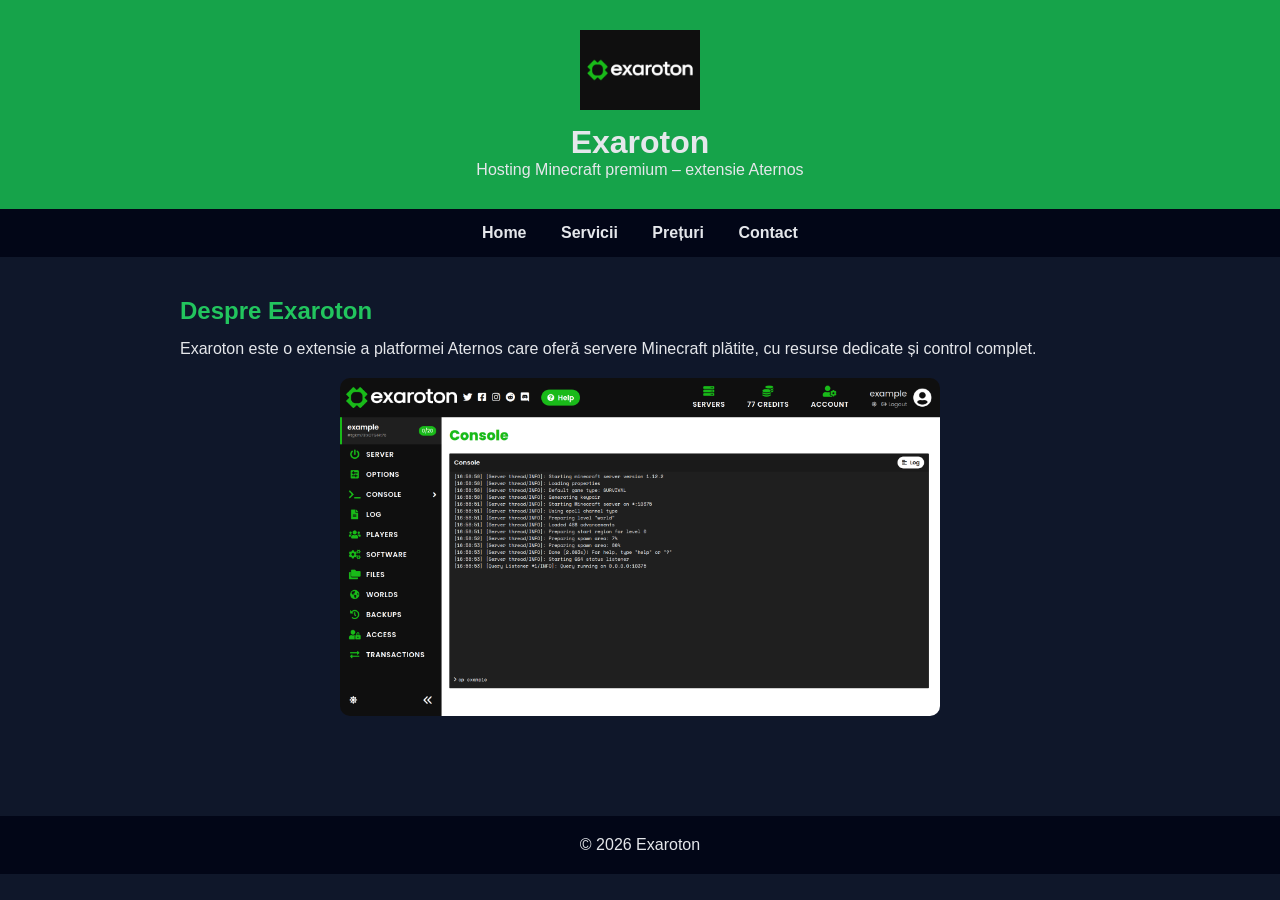
<file: proiect2/index.html>
<!DOCTYPE html>
<html lang="ro">
<head>
    <meta charset="UTF-8">
    <title>Exaroton – Minecraft Hosting</title>
    <link rel="stylesheet" href="style.css">
</head>
<body>

<header>
    <img src="images/exaroton-logo.png" alt="Logo Exaroton" class="logo">
    <h1>Exaroton</h1>
    <p>Hosting Minecraft premium – extensie Aternos</p>
</header>

<nav>
    <a href="index.html">Home</a>
    <a href="servicii.html">Servicii</a>
    <a href="preturi.html">Prețuri</a>
    <a href="contact.html">Contact</a>
</nav>

<section>
    <h2>Despre Exaroton</h2>
    <p>
        Exaroton este o extensie a platformei Aternos care oferă servere Minecraft
        plătite, cu resurse dedicate și control complet.
    </p>
    <img src="images/panel-exaroton.png" alt="Panou Exaroton" class="main-image">
</section>

<footer>
    <p>&copy; 2026 Exaroton</p>
</footer>

</body>
</html>
</file>
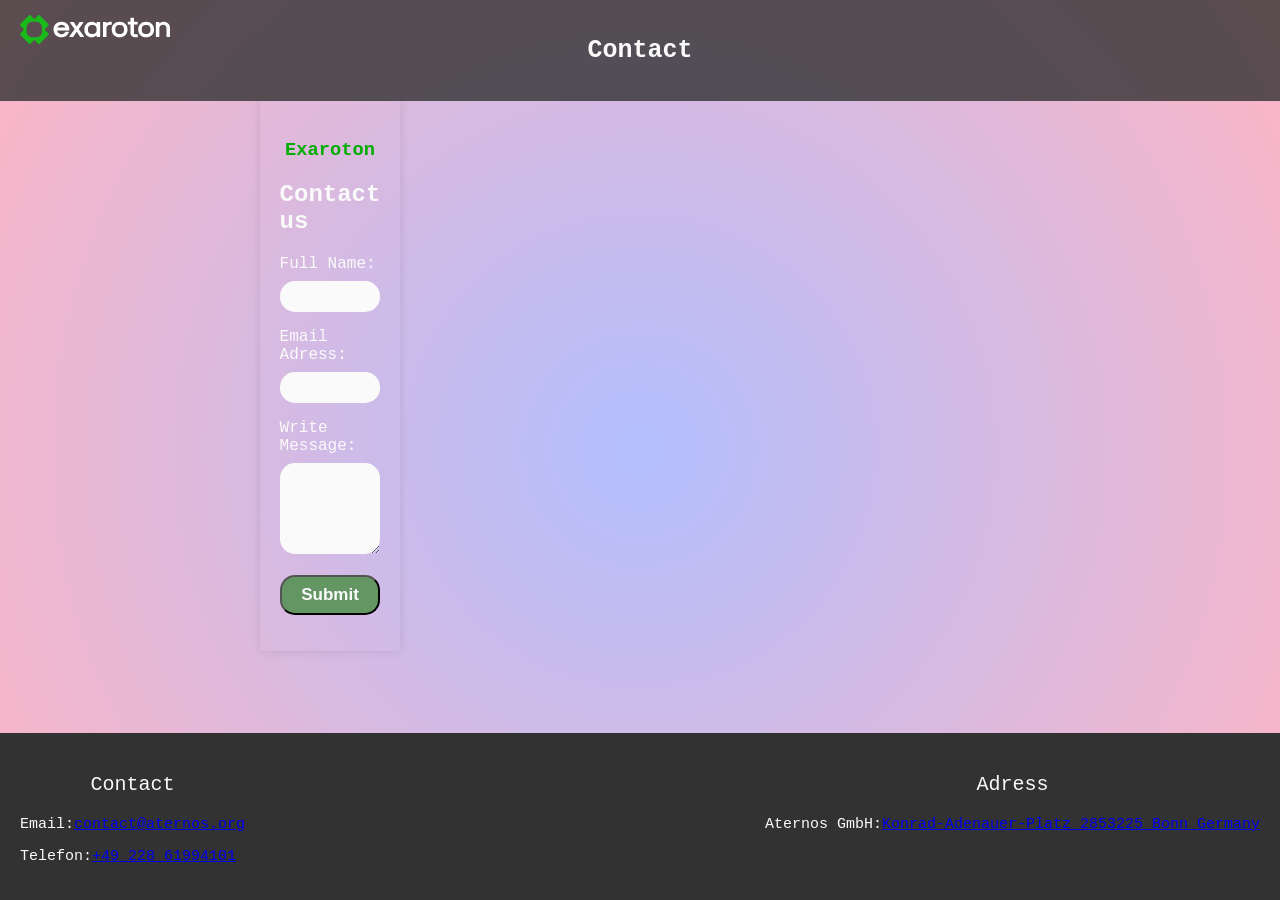
<file: proiect1/contact.html>
<!DOCTYPE html>
<html lang="en">
    <head>
        <title>Exaroton - server hosting</title>
        <meta charset="utf-8"/>
        <link href="css/style.css" rel="stylesheet">
    </head>

    <body>
        <header>
            <section class="corner-logo">
                <a href="home.html">
                    <img src="img/exaroton.svg" alt="Logo"/>
                </a>
            </section>

            <h2 class="title-h2">Contact</h2>
        </header>

        <main>
            <section class="contact-page">
                <section class="form">
                    <h1 class="exaroton-titlu-contact">Exaroton</h1>
                    <h2>Contact us</h2>
                    <form>
                        <label for="fullName"><i class="user"></i>Full Name:</label>
                        <input type="text" id="fullName" name="fullName" required>
                        <label for="email"><i class="email-address"></i>Email Adress:</label>
                        <input type="email" id="emailAddress" name="emailAddress" required>
                        <label for="message"><i class="message"></i>Write Message:</label>
                        <textarea id="messageArrea" name="messageArrea" rows="5" required></textarea>
                        <button type="subbmit">Submit</button>
                    </form>
                </section>
                <section class="map">
                    <iframe src="https://www.google.com/maps/embed?pb=!1m14!1m8!1m3!1d6031.19555232031!2d7.118639!3d50.739567!3m2!1i1024!2i768!4f13.1!3m3!1m2!1s0x47bee12aa186d85b%3A0x9969ffbf8cedfb6b!2sAternos%20GmbH!5e1!3m2!1sen!2sro!4v1766500020479!5m2!1sen!2sro" width="600" height="450" style="border:0;" allowfullscreen="" loading="lazy" referrerpolicy="no-referrer-when-downgrade"></iframe>
                </section>
            </section>
        </main>

        <footer>
            <section class="contact">
                <p class="footer-title">Contact</p>
                <p class="contact-details">Email:<a href="mailto:contact@aternos.org">contact@aternos.org</a></p>
                <p class="contact-details">Telefon:<a href="tel:+49 228 61994101">+49 228 61994101</a></p>
            </section>
            <section class="adress">
                <p class="footer-title">Adress</p>
                <p class="adress-details">Aternos GmbH:<a href="https://maps.app.goo.gl/jq8khcHHyhgofMfdA" target="_blank">Konrad-Adenauer-Platz 2853225 Bonn Germany</a></p>
            </section>
        </footer>
    </body>
</html>
</file>
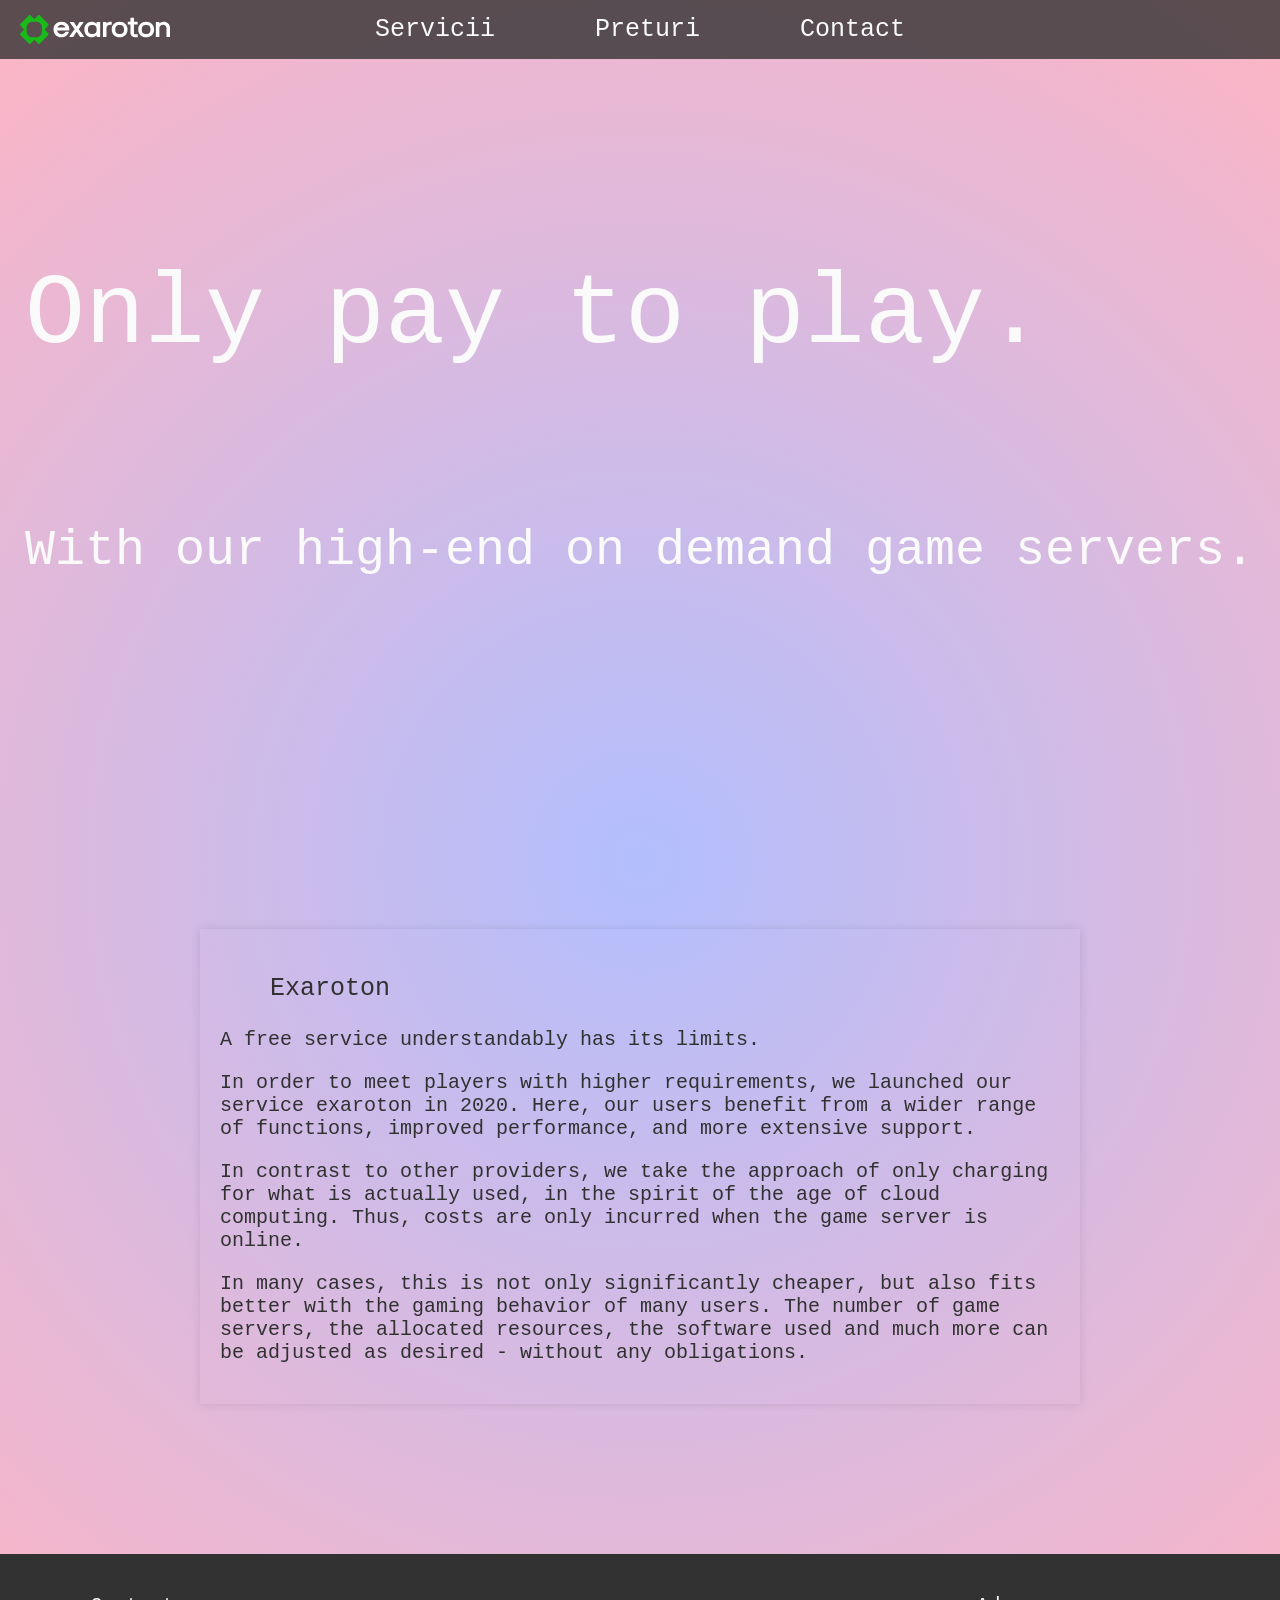
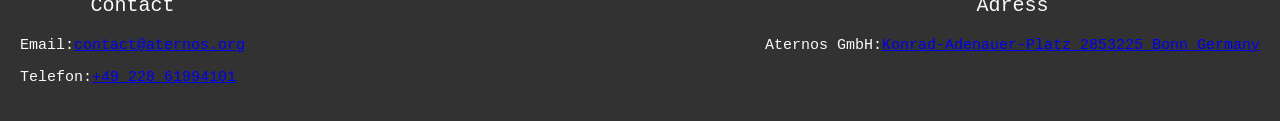
<file: proiect1/home.html>
<!DOCTYPE html>
<html lang="en">
    <head>
        <title>Exaroton - server hosting</title>
        <meta charset="utf-8"/>
        <link href="css/style.css" rel="stylesheet">
    </head>
    <body>
        <header>
            <section class="corner-logo">
                <a href="home.html">
                    <img src="img/exaroton.svg" alt="Logo"/>
                </a>
            </section>
            <nav>
                <ul>
                    <li><a href="servicii.html">Servicii</a></li>
                    <li><a href="preturi.html">Preturi</a></li>
                    <li><a href="contact.html">Contact</a></li>
                </ul>
            </nav>
        </header>
        <main>
            <section class="main-title">
                <p class="title-main">Only pay to play.</p>
                <p class="subtitle-main">With our high-end on demand game servers.</p>
            </section>
            <section class="about">
                <p class="exaroton-title">Exaroton</p>
                <section class="about-details">
                    <p>A free service understandably has its limits.</p>
                    <p>In order to meet players with higher requirements, we launched our service exaroton in 2020. Here, our users benefit from a wider range of functions, improved performance, and more extensive support.</p>
                    <p>In contrast to other providers, we take the approach of only charging for what is actually used, in the spirit of the age of cloud computing. Thus, costs are only incurred when the game server is online.</p>
                    <p>In many cases, this is not only significantly cheaper, but also fits better with the gaming behavior of many users. The number of game servers, the allocated resources, the software used and much more can be adjusted as desired - without any obligations.</p>
                </section>
            </section>
        </main>
        <footer>
            <section class="contact">
                <p class="footer-title">Contact</p>
                <p class="contact-details">Email:<a href="mailto:contact@aternos.org">contact@aternos.org</a></p>
                <p class="contact-details">Telefon:<a href="tel:+49 228 61994101">+49 228 61994101</a></p>
            </section>
            <section class="adress">
                <p class="footer-title">Adress</p>
                <p class="adress-details">Aternos GmbH:<a href="https://maps.app.goo.gl/jq8khcHHyhgofMfdA" target="_blank">Konrad-Adenauer-Platz 2853225 Bonn Germany</a></p>
            </section>
        </footer>
    </body>
</html>
</file>
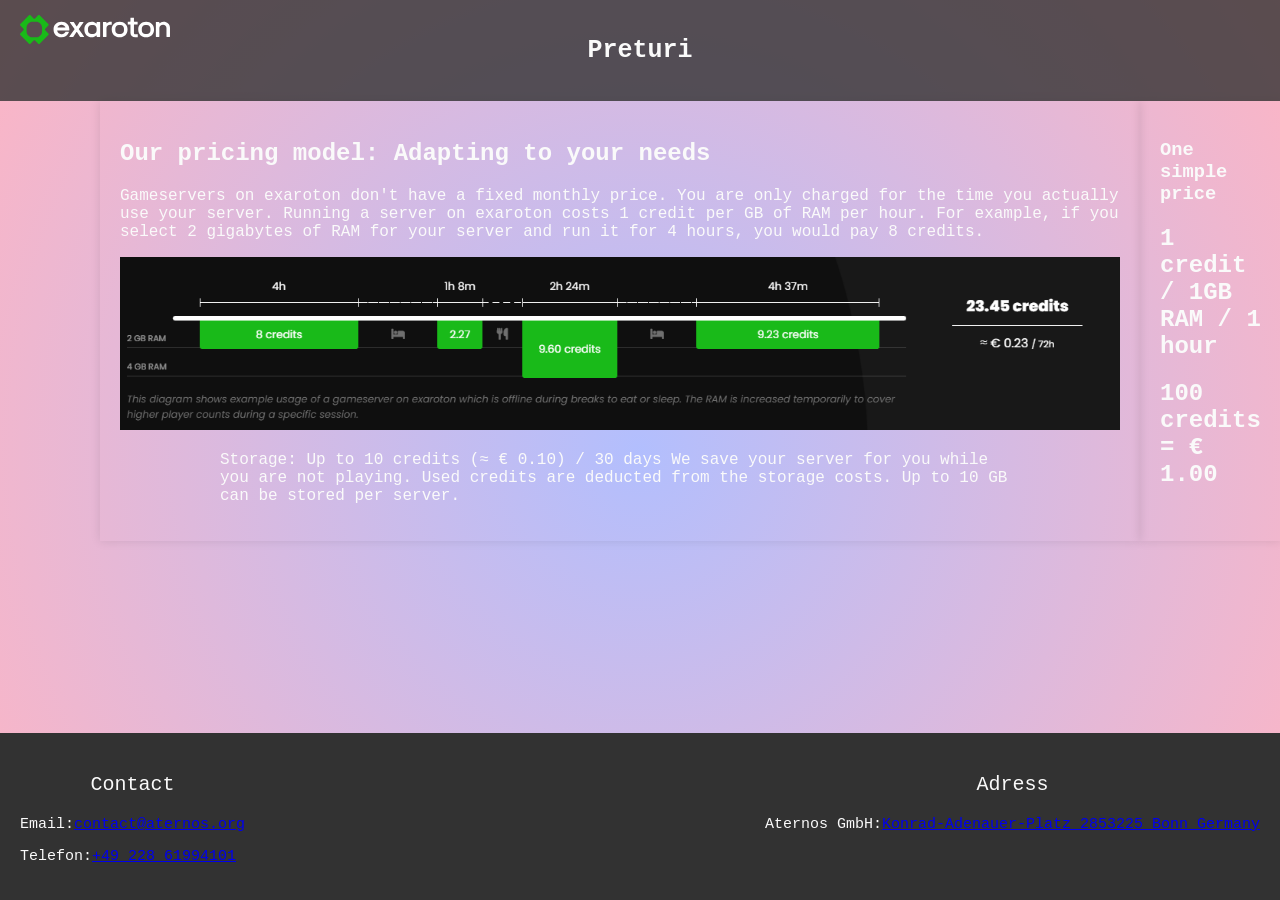
<file: proiect1/preturi.html>
<!DOCTYPE html>
<html lang="en">
    <head>
        <title>Exaroton - server hosting</title>
        <meta charset="utf-8"/>
        <link href="css/style.css" rel="stylesheet">
    </head>

    <body>
        <header>
            <section class="corner-logo">
                <a href="home.html">
                    <img src="img/exaroton.svg" alt="Logo"/>
                </a>
            </section>

            <h2 class="title-h2">Preturi</h2>
        </header>

        <main>
            <section class="preturi">
                <section class="explicatie">
                    <h2 class="titlu-explicatie-pret">Our pricing model: Adapting to your needs</h2>
                    <p class="text-explicatie">Gameservers on exaroton don't have a fixed monthly price. You are only charged for the time you actually use your server. Running a server on exaroton costs 1 credit per GB of RAM per hour. For example, if you select 2 gigabytes of RAM for your server and run it for 4 hours, you would pay 8 credits.</p>
                    <img src="img/Screenshot 2025-12-23 200516.png" alt="diagrama-exemplu"/>
                    <p class="preturi">Storage: Up to 10 credits (≈ € 0.10) / 30 days We save your server for you while you are not playing. Used credits are deducted from the storage costs. Up to 10 GB can be stored per server.</p>
                </section>
                <section class="credit-price">
                    <h1 class="text-price">One simple price</h1>
                    <h2 class="credite-preturi1">1 credit / 1GB RAM / 1 hour</h2>
                    <h2 class="credite-preturi2">100 credits = € 1.00</h2>
                </section>
            </section>
        </main>

        <footer>
            <section class="contact">
                <p class="footer-title">Contact</p>
                <p class="contact-details">Email:<a href="mailto:contact@aternos.org">contact@aternos.org</a></p>
                <p class="contact-details">Telefon:<a href="tel:+49 228 61994101">+49 228 61994101</a></p>
            </section>
            <section class="adress">
                <p class="footer-title">Adress</p>
                <p class="adress-details">Aternos GmbH:<a href="https://maps.app.goo.gl/jq8khcHHyhgofMfdA" target="_blank">Konrad-Adenauer-Platz 2853225 Bonn Germany</a></p>
            </section>
        </footer>
    </body>
</html>
</file>
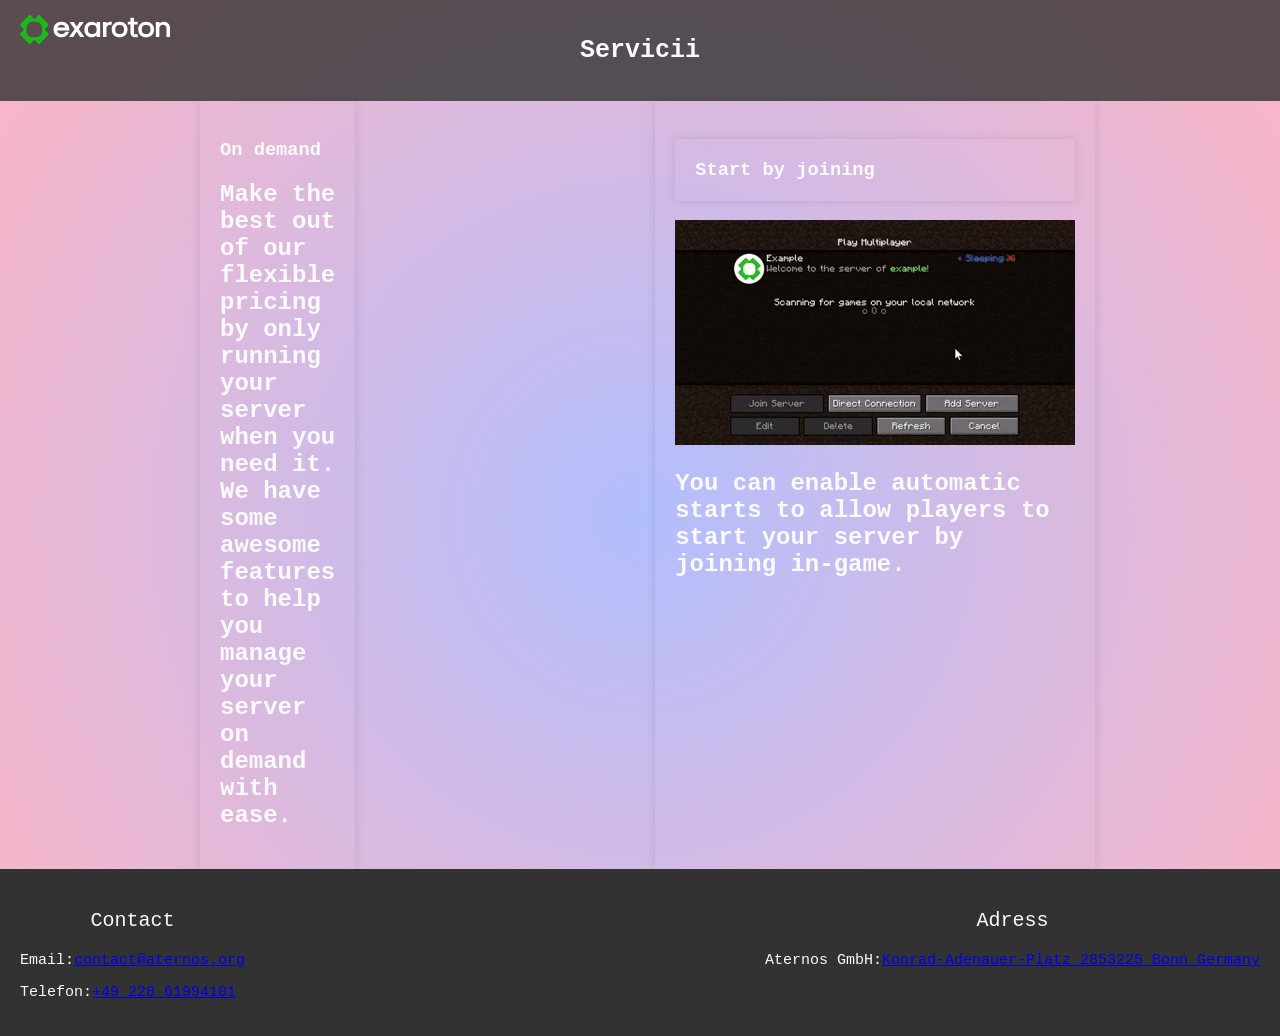
<file: proiect1/servicii.html>
<!DOCTYPE html>
<html lang="en">
    <head>
        <title>Exaroton - server hosting</title>
        <meta charset="utf-8"/>
        <link href="css/style.css" rel="stylesheet">
    </head>

    <body>
        <header>
            <section class="corner-logo">
                <a href="home.html">
                    <img src="img/exaroton.svg" alt="Logo"/>
                </a>
            </section>
            
            <h2 class="title-h2">Servicii</h2>    
        </header>

        <main>
            <section class="servicii">
                <section class="text-on-demand">
                    <h1 class="on-demand-title">On demand</h1>
                    <h2 class="text-demand">Make the best out of our flexible pricing by only running your server when you need it. We have some awesome features to help you manage your server on demand with ease.</h2>
                </section>
                <section class="start-by-joining">
                    <h1 class="start-by-joining">Start by joining</h1>
                    <img src="img/normal.gif" alt="video-joining"/>
                    <h2 class="test-joining">You can enable automatic starts to allow players to start your server by joining in-game.</h2>
                </section>
            </section>
        </main>

        <footer>
            <section class="contact">
                <p class="footer-title">Contact</p>
                <p class="contact-details">Email:<a href="mailto:contact@aternos.org">contact@aternos.org</a></p>
                <p class="contact-details">Telefon:<a href="tel:+49 228 61994101">+49 228 61994101</a></p>
            </section>
            <section class="adress">
                <p class="footer-title">Adress</p>
                <p class="adress-details">Aternos GmbH:<a href="https://maps.app.goo.gl/jq8khcHHyhgofMfdA" target="_blank">Konrad-Adenauer-Platz 2853225 Bonn Germany</a></p>
            </section>
        </footer>
    </body>
</html>
</file>
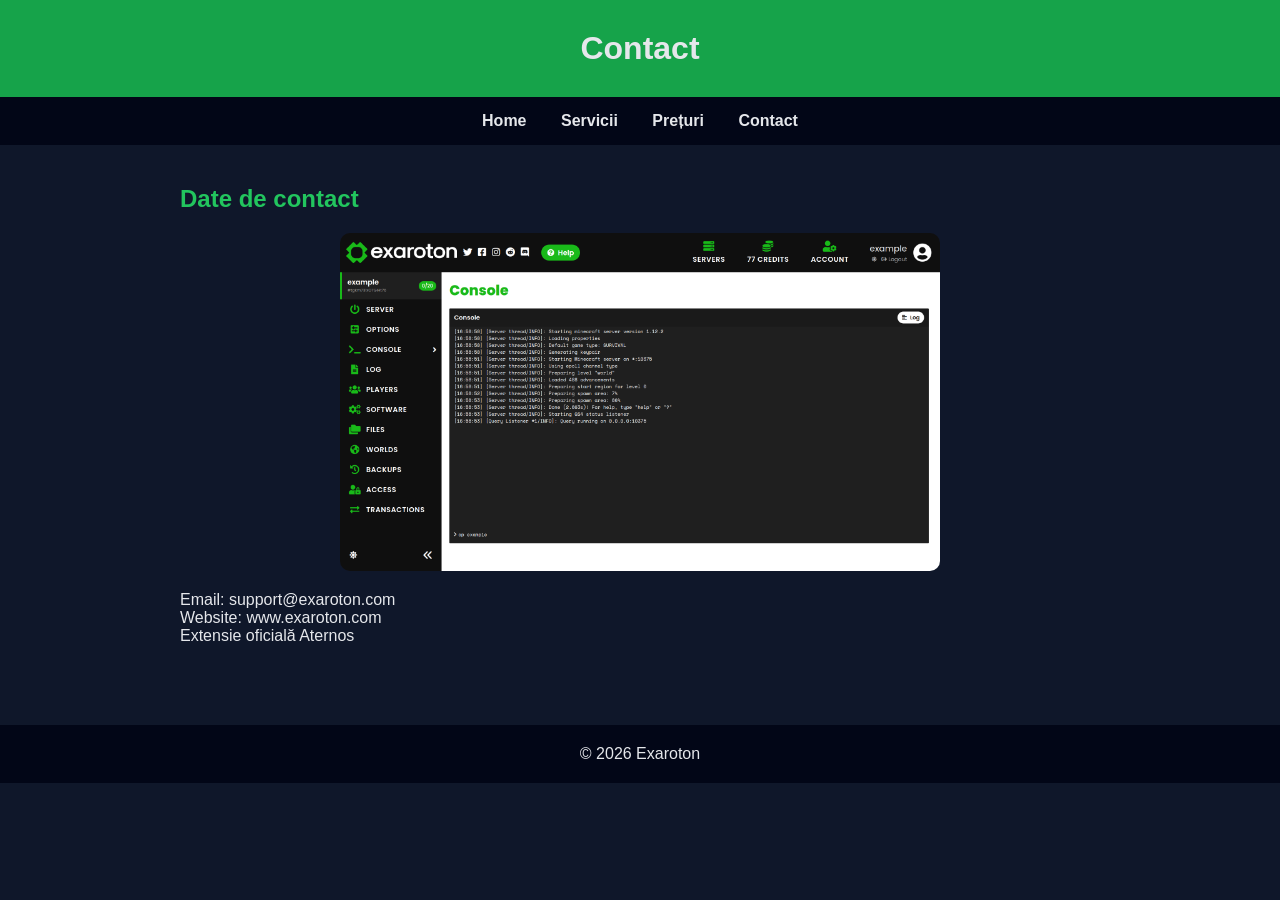
<file: proiect2/contact.html>
<!DOCTYPE html>
<html lang="ro">
<head>
    <meta charset="UTF-8">
    <title>Contact – Exaroton</title>
    <link rel="stylesheet" href="style.css">
</head>
<body>

<header>
    <h1>Contact</h1>
</header>

<nav>
    <a href="index.html">Home</a>
    <a href="servicii.html">Servicii</a>
    <a href="preturi.html">Prețuri</a>
    <a href="contact.html">Contact</a>
</nav>

<section>
    <h2>Date de contact</h2>

    <img src="images/panel-exaroton.png" alt="Contact Exaroton" class="main-image">

    <p>Email: support@exaroton.com</p>
    <p>Website: www.exaroton.com</p>
    <p>Extensie oficială Aternos</p>
</section>

<footer>
    <p>&copy; 2026 Exaroton</p>
</footer>

</body>
</html>
</file>
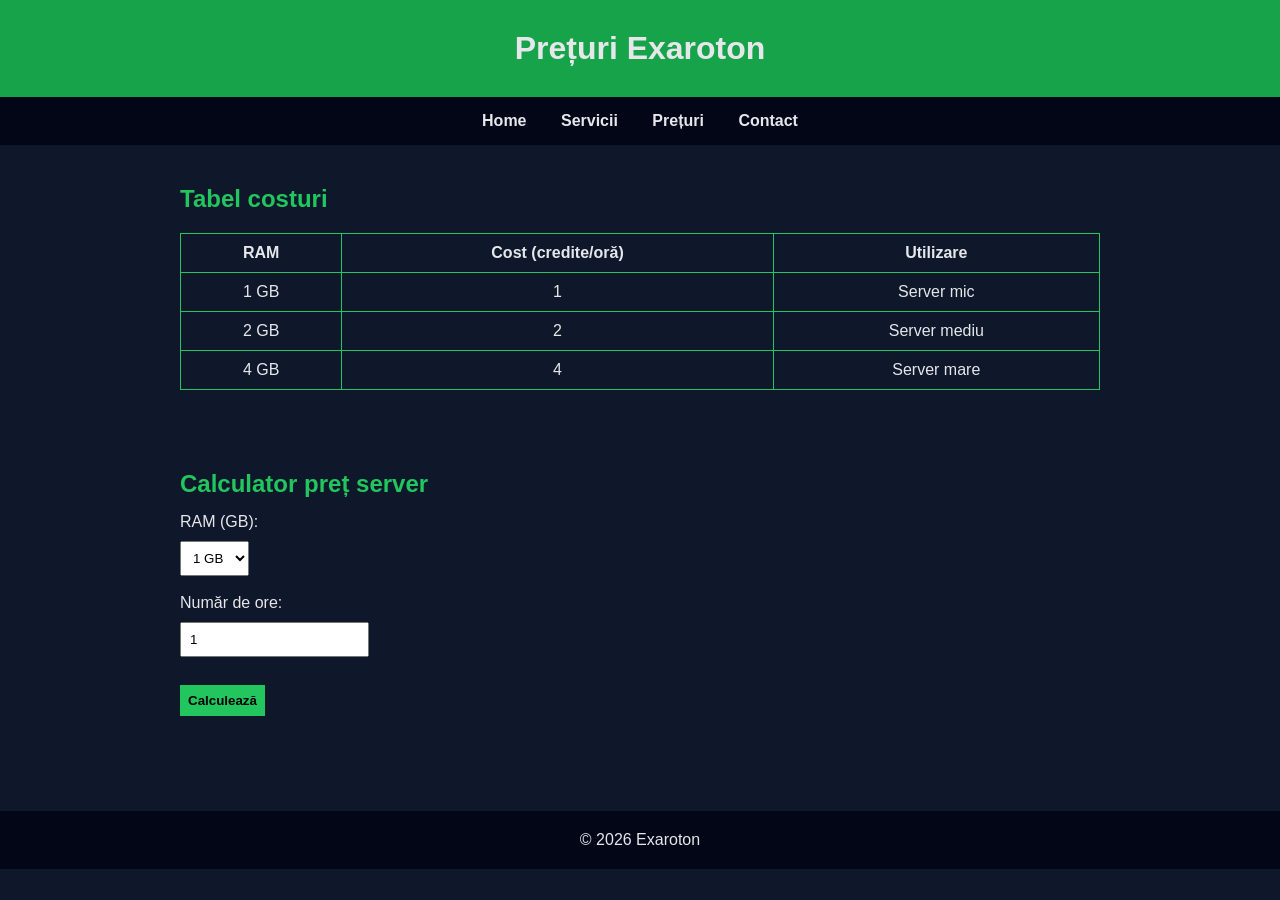
<file: proiect2/preturi.html>
<!DOCTYPE html>
<html lang="ro">
<head>
    <meta charset="UTF-8">
    <title>Prețuri – Exaroton</title>
    <link rel="stylesheet" href="style.css">
    <script src="script.js" defer></script>
</head>
<body>

<header>
    <h1>Prețuri Exaroton</h1>
</header>

<nav>
    <a href="index.html">Home</a>
    <a href="servicii.html">Servicii</a>
    <a href="preturi.html">Prețuri</a>
    <a href="contact.html">Contact</a>
</nav>

<section>
    <h2>Tabel costuri</h2>
    <table>
        <tr>
            <th>RAM</th>
            <th>Cost (credite/oră)</th>
            <th>Utilizare</th>
        </tr>
        <tr>
            <td>1 GB</td>
            <td>1</td>
            <td>Server mic</td>
        </tr>
        <tr>
            <td>2 GB</td>
            <td>2</td>
            <td>Server mediu</td>
        </tr>
        <tr>
            <td>4 GB</td>
            <td>4</td>
            <td>Server mare</td>
        </tr>
    </table>
</section>

<section>
    <h2>Calculator preț server</h2>

    <label>RAM (GB):</label><br>
    <select id="ram">
        <option value="1">1 GB</option>
        <option value="2">2 GB</option>
        <option value="4">4 GB</option>
        <option value="6">6 GB</option>
    </select>

    <br><br>

    <label>Număr de ore:</label><br>
    <input type="number" id="hours" value="1" min="1">

    <br><br>

    <button onclick="calculeazaPret()">Calculează</button>

    <p id="rezultat"></p>
</section>

<footer>
    <p>&copy; 2026 Exaroton</p>
</footer>

</body>
</html>
</file>
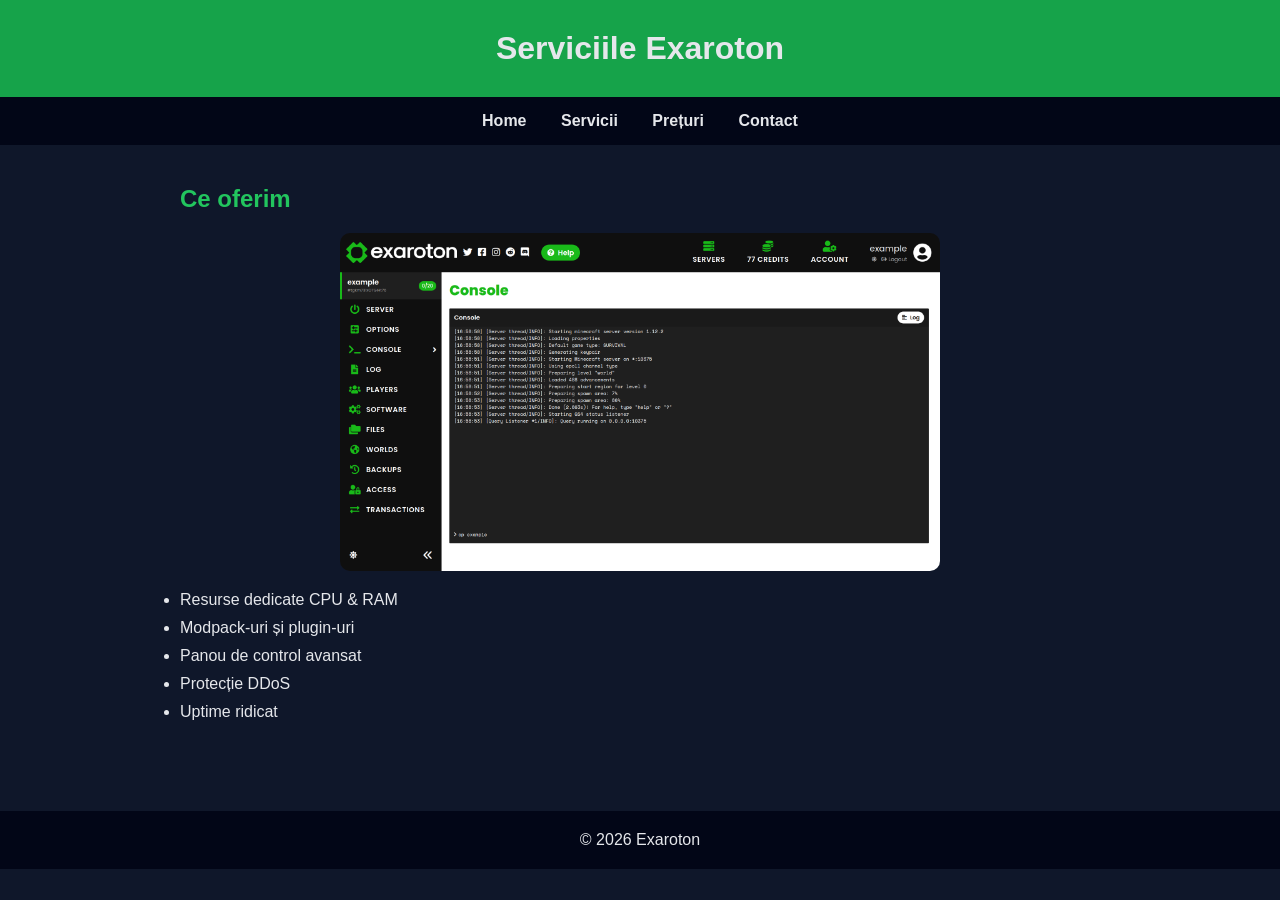
<file: proiect2/servicii.html>
<!DOCTYPE html>
<html lang="ro">
<head>
    <meta charset="UTF-8">
    <title>Servicii – Exaroton</title>
    <link rel="stylesheet" href="style.css">
</head>
<body>

<header>
    <h1>Serviciile Exaroton</h1>
</header>

<nav>
    <a href="index.html">Home</a>
    <a href="servicii.html">Servicii</a>
    <a href="preturi.html">Prețuri</a>
    <a href="contact.html">Contact</a>
</nav>

<section>
    <h2>Ce oferim</h2>

    <img src="images/panel-exaroton.png" alt="Panou Exaroton" class="main-image">

    <ul>
        <li>Resurse dedicate CPU & RAM</li>
        <li>Modpack-uri și plugin-uri</li>
        <li>Panou de control avansat</li>
        <li>Protecție DDoS</li>
        <li>Uptime ridicat</li>
    </ul>
</section>

<footer>
    <p>&copy; 2026 Exaroton</p>
</footer>

</body>
</html>
</file>
<file: proiect2/style.css>
* {
    margin: 0;
    padding: 0;
    box-sizing: border-box;
    font-family: Arial, sans-serif;
}

body {
    background-color: #0f172a;
    color: #e5e7eb;
}

header {
    background-color: #16a34a;
    padding: 30px;
    text-align: center;
}

.logo {
    width: 120px;
    margin-bottom: 10px;
}

nav {
    background-color: #020617;
    padding: 15px;
    text-align: center;
}

nav a {
    color: #e5e7eb;
    margin: 0 15px;
    text-decoration: none;
    font-weight: bold;
}

nav a:hover {
    color: #22c55e;
}

section {
    padding: 40px;
    max-width: 1000px;
    margin: auto;
}

h2 {
    color: #22c55e;
    margin-bottom: 15px;
}

.main-image {
    width: 100%;
    max-width: 600px;
    display: block;
    margin: 20px auto;
    border-radius: 10px;
}

ul li {
    margin: 10px 0;
}

table {
    width: 100%;
    border-collapse: collapse;
    margin-top: 20px;
}

table, th, td {
    border: 1px solid #22c55e;
}

th, td {
    padding: 10px;
    text-align: center;
}

select, input, button {
    padding: 8px;
    margin-top: 10px;
}

button {
    background-color: #22c55e;
    border: none;
    font-weight: bold;
    cursor: pointer;
}

#rezultat {
    margin-top: 15px;
    font-size: 1.2rem;
    color: #86efac;
}

footer {
    background-color: #020617;
    text-align: center;
    padding: 20px;
    margin-top: 40px;
}
</file>
<file: proiect1/css/style.css>
body {
    margin: 0;
    min-height: 100vh;
    background: #3F5EFB;
background: radial-gradient(circle, rgba(63, 94, 251, 0.4) 0%, rgba(252, 70, 107, 0.4) 100%);
    font-family: 'Courier New', Courier, monospace;
    display: flex;
    flex-direction: column;
    color: rgba(250, 250, 250, 1);
}

header {
    background-color:rgba(50, 50, 50, 0.8);
    position: relative;
    justify-content: center;
    align-items: center;
    display: flex;
    align-items: center;
    padding: 15px 40px;
}

/* home */

.corner-logo {
    position: absolute;
    left: 20px;
    top: 15px;
    height: 100px;
    width: 150px;
}

nav ul {
    list-style: none;
    display: flex;
    gap: 100px;
    margin: 0;
    padding: 0;
}

nav a {
    color:rgb(250, 250, 250);
    text-decoration: none;
    font-size: 25px;
}

nav a:hover {
    text-decoration: underline;
    text-transform: uppercase;
}

main {
    flex :1;
}

.main-title {
    display:grid;
    justify-content: center;
    margin-top: 100px;
}


.title-main {
    font-size: 100px;
    text-decoration: none;
}

.subtitle-main {
    font-size: 50px;
}

.about {
    color: rgb(49, 49, 49);
    margin-top: 300px;
    margin-left: 200px;
    margin-right: 200px;
    margin-bottom: 150px;
    font-size: 20px;
    box-shadow: 0 0 10px rgba(0, 0, 0, 0.1);
    padding: 20px;
}

.exaroton-title {
    font-size: 25px;
    margin-left: 50px;
}

footer {
    background-color:rgb(50, 50, 50);
    display: flex;
    justify-content:space-between;
    min-height: 50px;
    padding: 20px;
}

.footer-title {
    color: rgb(250, 250, 250);
    display: flex;
    justify-content: center;
    font-size: 20px;
}

.adress-details {
    color: rgb(250, 250, 250);
    text-decoration: none;
    font-size: 15px;
}

.contact-details {
    color: rgb(250, 250, 250);
    text-decoration: none;
    font-size: 15px;
}

/*  */

.title-h2 {
    color:rgb(250, 250, 250);
    text-decoration: none;
    font-size: 25px;
}

/*-----------------------------------servicii---------------------------------------*/

.servicii {
    display: flex;
    justify-content:space-between;
    margin-left: 200px;
    margin-right: 200px;
    
}

.text-on-demand {
    margin-right: 300px;
    padding: 20px;
    box-shadow: 0 0 10px rgba(0, 0, 0, 0.1);
}

.start-by-joining {
    padding: 20px;
    box-shadow: 0 0 10px rgba(0, 0, 0, 0.1);
}

/*-----------------------------------preturi--------------------------------------*/

.preturi {
    display: flex;
    justify-content:space-between;
    margin-left: 100px;
    margin-right: 100px;
}

.explicatie {
    padding: 20px;
    box-shadow: 0 0 10px rgba(0, 0, 0, 0.1);
}

.credit-price {
    padding: 20px;
    box-shadow: 0 0 10px rgba(0, 0, 0, 0.1);
}

.explicatie img {
    width: 1000px;
}

/*-----------------------------------contact----------------------------------*/

.contact-page {
    display: flex;
    align-items: center;
    justify-content: center;
    margin-left: 300px;
    margin-right: 300px;
}

.exaroton-titlu-contact {
    text-align: center;
    color: rgb(2, 173, 2);
}

.form {
    flex: 1;
    padding: 20px;
    box-shadow: 0 0 10px rgba(0, 0, 0, 0.1);
}

form label {
    display: block;
    margin-bottom: 8px;
}

.form input, .form textarea {
    width: 100%;
    padding: 8px;
    margin-bottom: 16px;
    box-sizing: border-box;
    border-radius: 15px;
    background-color: rgb(250, 250, 250);
    border: none;
}

button {
    width: 100%;
    padding: 8px;
    margin-bottom: 16px;
    box-sizing: border-box;
    border-radius: 15px;
    background-color: rgb(100, 150, 100);
    color: rgb(250, 250, 250);
    font-size: 17px;
    font-weight: 700;
}

button:hover {
    background-color: rgb(50, 100, 60);
}

.map iframe {
    border: 0;
    padding: 10px;
}
</file>
